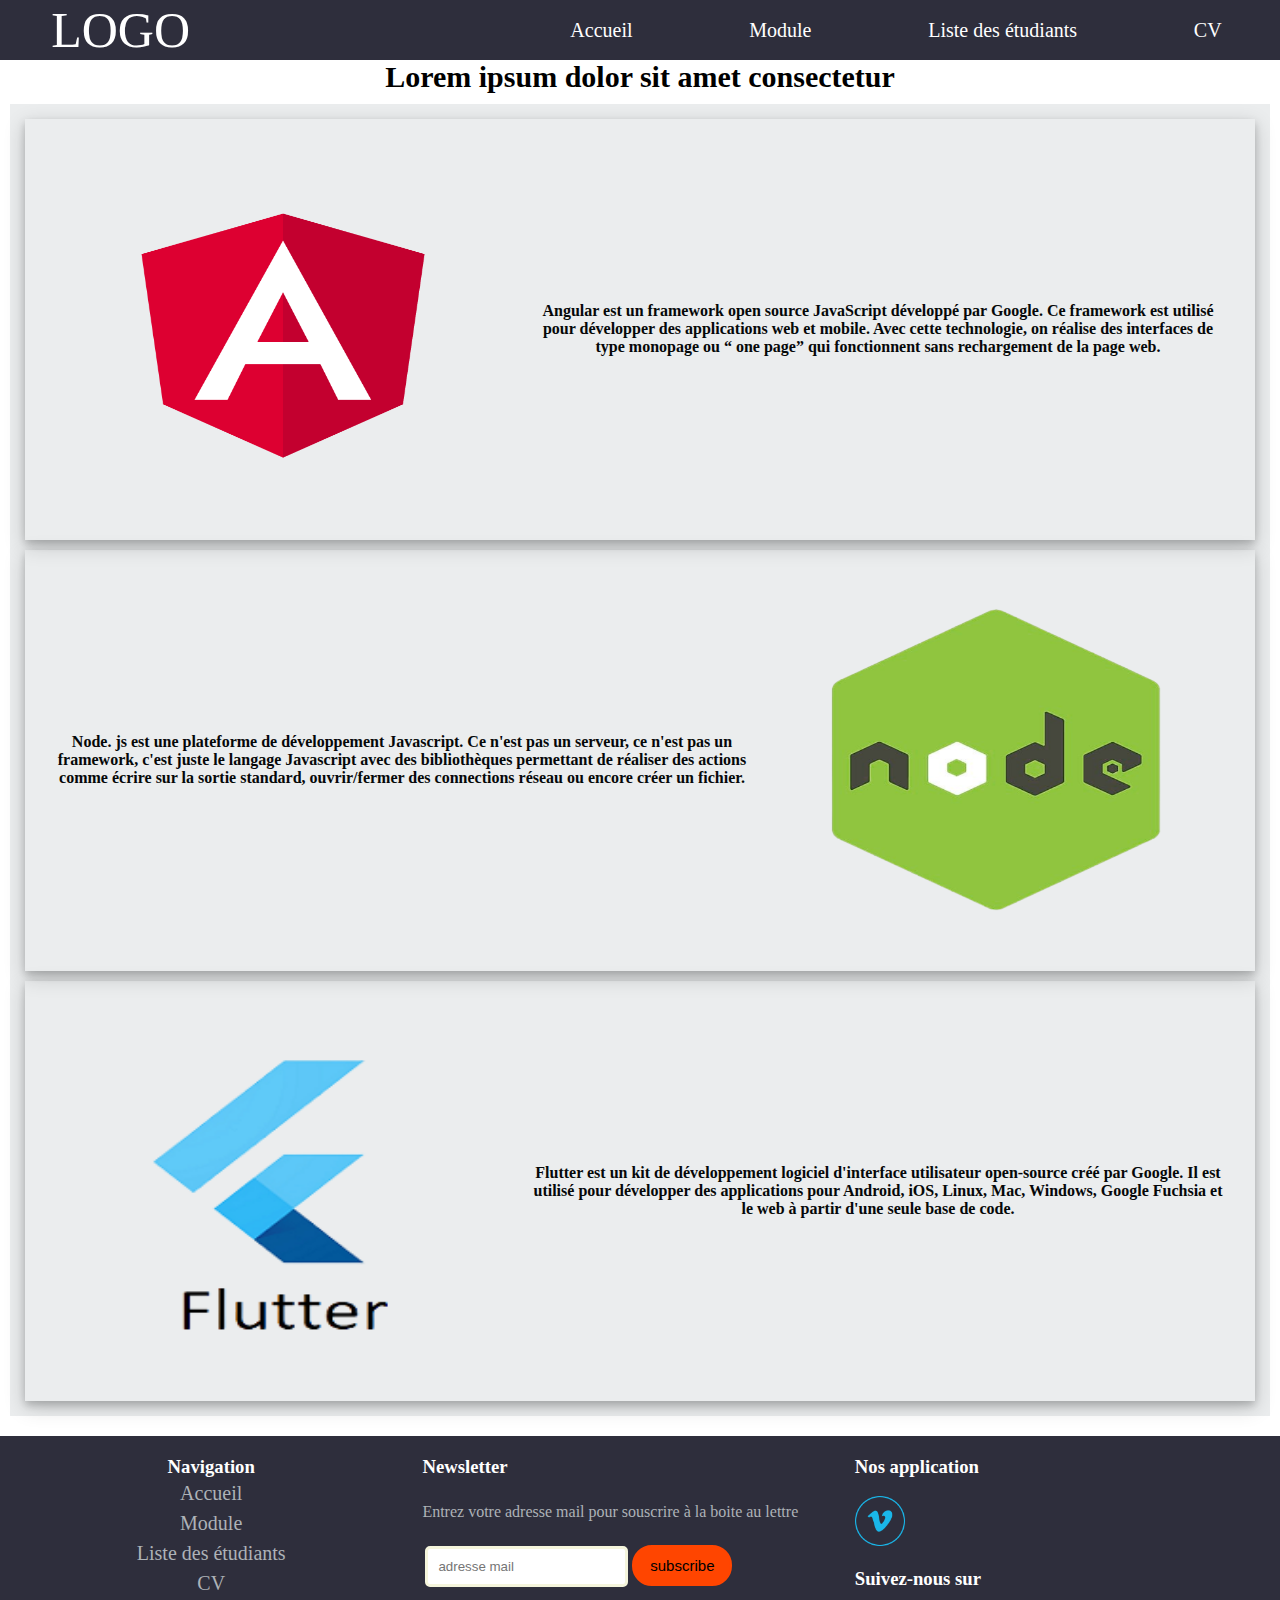
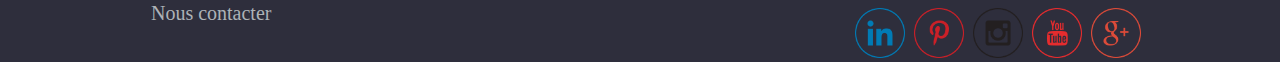
<file: index.html>
<!DOCTYPE html>
<html lang="en">
<head>
    <meta charset="UTF-8">
    <meta name="viewport" content="width=device-width, initial-scale=1.0">
    <meta http-equiv="X-UA-Compatible" content="ie=edge">
    <title>Document</title>
     <link rel="stylesheet" href="style.css">
</head>
<body>

    
    <header class="header">
        <nav class="topbar">
            <span id="logo"> LOGO</span>
            <ul>
                <li><a href="index.html">Accueil</a></li>
                <li><a href="module.html">Module</a></li>
                <li><a href="liste.html">Liste des étudiants</a></li>
                <li><a href="cv.html">CV</a></li>
               
            </ul>
        </nav>
    </header>

        <h1 class="title">Lorem ipsum dolor sit amet consectetur </h1>
      
       
  <div class="content">
        <div class="division" id="grid1">
            <div class="subdvision">
                <img src="content image/Angular_full_color_logo.svg.png" class="picture" id="sary" alt="">
            </div>

            <div class="subdvision">
                <p class="description"> 
                    Angular est un framework open source JavaScript développé par Google. 
                    Ce framework est utilisé pour développer des applications web et mobile.
                     Avec cette technologie, on réalise des interfaces de type monopage ou “
                     one page”  qui fonctionnent sans rechargement de la page web.
                </p>
            </div>

        </div>
           

        <div class="division" id="grid2">

            <div class="subdvision">
                <p class="description"> 
                    Node. js est une plateforme de développement Javascript. 
                    Ce n'est pas un serveur, ce n'est pas un framework, c'est juste le
                     langage Javascript avec des bibliothèques permettant de réaliser des 
                     actions comme écrire sur la sortie standard, 
                    ouvrir/fermer des connections réseau ou encore créer un fichier.
                   
                </p>
            </div>

            <div class="subdvision">
                <img src="content image/node-removebg-preview.png" class="picture" alt="">
            </div>

        </div>

        <div class="division" id="grid3">
            <div class="subdvision">
                <img src="content image/flutter-logo-removebg-preview.png" class="picture" alt="">
            </div>

            <div class="subdvision">
                <p class="description"> 
                    Flutter est un kit de développement logiciel d'interface utilisateur 
                    open-source créé par Google. Il est utilisé pour développer des 
                    applications pour Android, iOS, Linux, Mac, Windows, 
                    Google Fuchsia et le web à partir d'une seule base de code.
                   
                </p>
            </div>
        </div>

        

        
  </div>

    <footer>
        <div class="navigation">
            <h3>Navigation</h3>
            <ul>
                <li><a href="index.html">Accueil</a></li>
                <li><a href="module.html">Module</a></li>
                <li><a href="liste.html">Liste des étudiants</a></li>
                <li><a href="cv.html">CV</a></li>
                <li><a href="">Nous contacter</a></li>
            </ul>
        </div>
        <div class="news">
                <h3>Newsletter</h3>
                <p>Entrez votre adresse mail pour souscrire à la boite au lettre</p>
                <input type="text" name="mail" id="mail" placeholder="adresse mail"> 
                <button id="subscribe">subscribe</button>
        </div>
        <div class="app">
            <h3>Nos application</h3><br>
            <img src="images/vimeo.png" alt=""> <br> <br>
            <h3>Suivez-nous sur</h3><br>
            <a href="linkedin.com"><img src="images/linkedin.png" alt=""></a>
            <a href="pinterest.com"><img src="images/pinterest.png" alt=""></a>
            <a href="instagram.com"><img src="images/Instagram.png" alt=""></a>
            <a href="youtube.com"><img src="images/youtube.png" alt=""></a>
            <a href="google.com"><img src="images/g+.png" alt=""></a>

        </div>
    </footer>
    
</body>
</html>
</file>
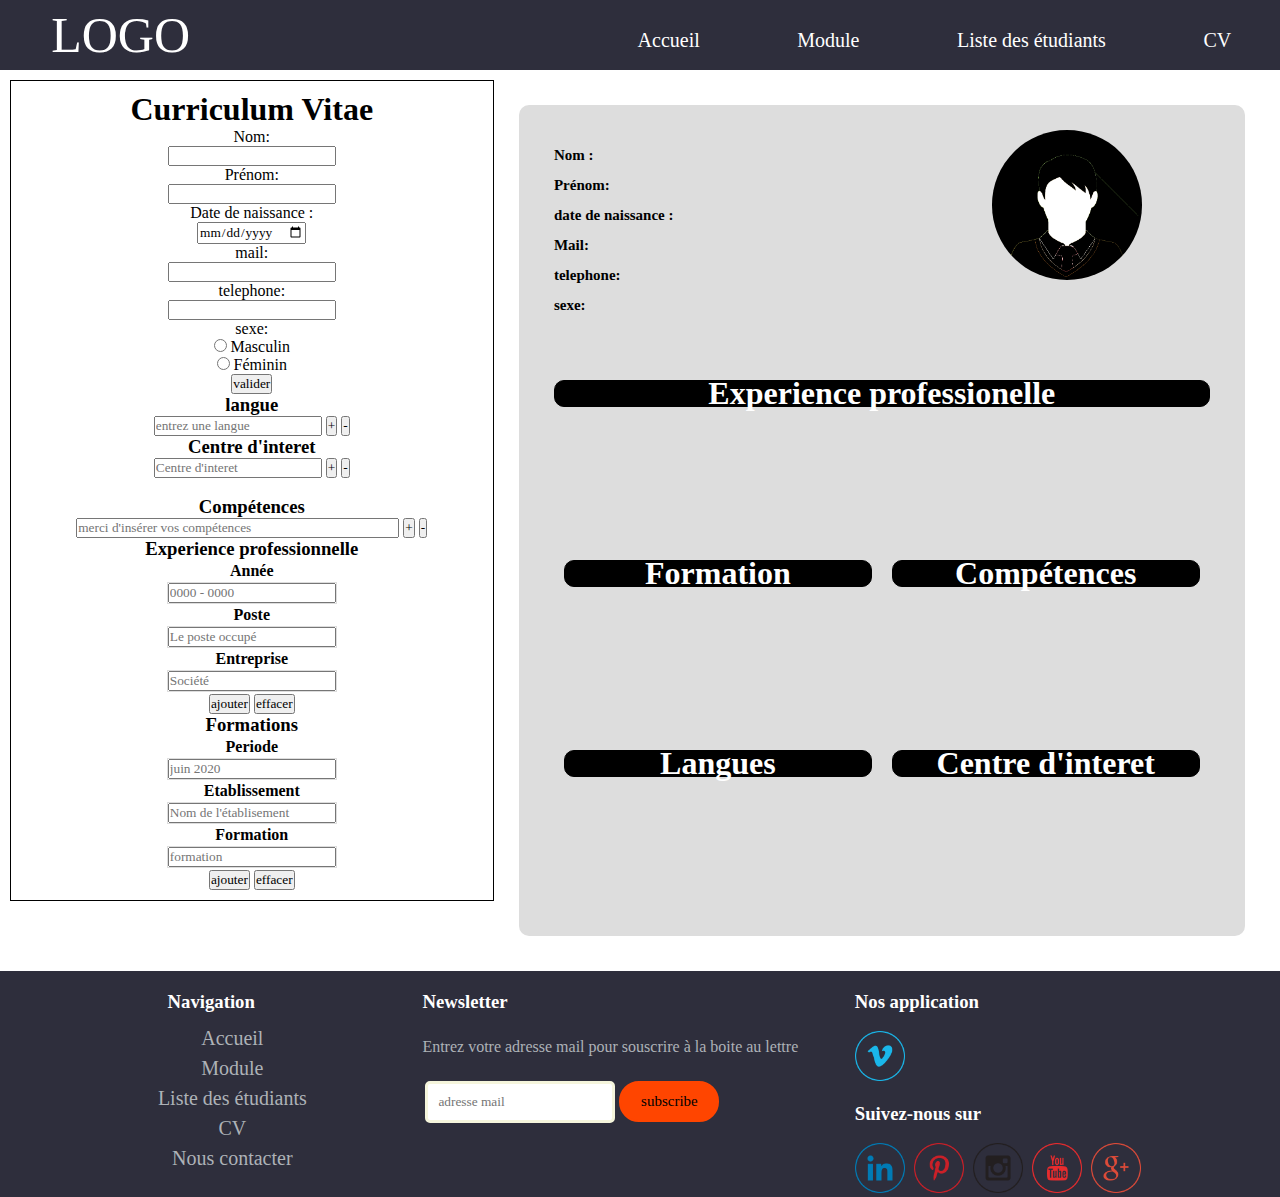
<file: cv.html>
<!DOCTYPE html>
<html lang="en">
<head>
    <meta charset="UTF-8">
    <meta http-equiv="X-UA-Compatible" content="IE=edge">
    <meta name="viewport" content="width=device-width, initial-scale=1.0">
    <title>Document</title>
    <link rel="stylesheet" href="cv.css">
    <link rel="stylesheet" href="style.css">
    <script src="CV.js"></script>
</head>
<body>

 <header class="header">
        <nav class="topbar">
            <span id="logo"> LOGO</span>
            <ul>
                <li><a href="index.html">Accueil</a></li>
                <li><a href="module.html">Module</a></li>
                <li><a href="liste.html">Liste des étudiants</a></li>
                <li><a href="cv.html">CV</a></li>
               
            </ul>
        </nav>
    </header>


    
  



  <!-- CONTENU DE LA PAGE -->
    <div class="main">

        <!------------------- FORMLAIRE 1 ------------------>

        <div class="formulaire" >
          <h1 class="titre">Curriculum Vitae</h1>
            Nom: <br>
            <input type="text" name="nom" value=""> <br>
            Prénom: <br>
            <input type="text" name="prenom"><br>
            Date de naissance : <br>
            <input type="date" name="date"> <br>
            mail: <br>
            <input type="email" name="mail"><br>
            telephone: <br>
            <input type="tel"  name="phone"> <br>
            sexe: <br>
            <input type="radio" name="gender" value="Masculin" id=""> Masculin <br>
            <input type="radio" name="gender" value="Féminin" id=""> Féminin <br>

            <!--         Boutons de validation                -->
            <button class="valider" onclick= "envoyer()">valider</button>
          

            
         <!--         LANGUE                -->
            <div class="langue">
                <h3>langue</h3>
                <input type="text" id="langu" placeholder="entrez une langue ">
                <button onclick="langue()">+</button>
                <button onclick="DelLangue()">-</button>
            </div>  


            <!--         CENTRE                -->
            <div class="Centre">
              <h3>Centre d'interet</h3>
              <input type="text" id="interet" placeholder="Centre d'interet ">
              <button onclick="interet()">+</button>
              <button onclick="Delcentre()">-</button>
            </div> <br>

             <!--         COMPETENCE                -->
                <div class="compétence">
                    <h3>Compétences</h3>
                      <input type="text" id="compétence" placeholder="merci d'insérer vos compétences">
                      <button onclick="competence()">+</button>
                      <button onclick="DelComp()">-</button>
                </div>

                        <!-------- Experience et Formations  ------------->
                <div class="bloc">
                          <!--         EXPERIENCE PROFESSIONNELLE                -->

            
                    <div class="experience"> 
                      <h3>Experience professionnelle</h3> 
                        <table class="exp">
                          
                          <tr><th>Année</th> </tr>
                          <tr><td><span><input type="text" placeholder="0000 - 0000" id="An"></span></td></tr>
                         
                          <tr><th>Poste</th> </tr>
                          <tr><td><span><input type="text" placeholder="Le poste occupé" id="poste"></span></td></tr>
                            
                          <tr><th>Entreprise</th></tr>
                          <tr> <td><span><input type="text" placeholder="Société" id="societe"></span></td></tr>
                          
                                                                                                                                                                                                                                                                                                                          
                        </table>
                        <span><button class="valider" onclick="pro()">ajouter</button></span>
                          <span> <button onclick="DelExp()">effacer</button></span>
                    </div>

            <!--         FORMATION                -->

          
                    <div class="formation"> 
                      <h3>Formations </h3>
                        <table class="exp">
                          
                          <tr><th>Periode</th></tr>
                          <tr><td><span><input type="text" placeholder="juin 2020" id="periode"></span></td></tr> 
                       
                          <tr><th>Etablissement</th></tr>
                          <tr> <td><span><input type="text" placeholder="Nom de l'établisement" id="etab"></span></td></tr>
                           
                          <tr><th>Formation</th></tr>
                          <tr><td><span><input type="text" placeholder="formation" id="formation"></span></td></tr>

                        </table>  
                         
                        <span> <button class="valider" onclick="formation()">ajouter</button></span>
                        <span><button onclick="DelForm()">effacer</button></span>
                
                                                                                                                                                                                                                                                                                                                              
                        
                       
                    </div>    
          
                </div>
            

   
              
            
           
            

        </div>
        
        
            
    
                <!--         formulaire 2               -->
        <div class="formulaire2">

          <div class="pers">
              <img src="content image/avatar.png" id="avatar" alt="">
              <p>Nom : <span id="name"></span></p>
              <p>Prénom: <span id="first"></span></p>
              <p>date de naissance : <span class="birthday"></span></p>
              <p>Mail: <span class="mail"></span></p>
              <p>telephone: <span class="number"></span></p>
              <p>sexe: <span class="gender"></span></p>
          </div>
            

             <!--         EXPERIENCE PROFESSIONNELLE                -->

             <div class="D" id="experience2">
                    <h1>Experience professionelle </h1>

                    
                    <ol class="exp2">
                      
                    </ol>
                   
             </div>
              

               
             <div class="disp">
                <!--      Formation              -->
                  <div class="D" id="formation2">
                    <h1>Formation </h1>

                    
                    <ol class="form2">
                      
                    </ol>
                    
                  </div>
      

                    <!--      Compétence              -->
                    <div class="D" id="competence2">
                          <h1>Compétences </h1>

                         
                          <ol class="comp">
                            
                          </ol>
                          
                    </div>
             </div>
                    

           
            <div class="disp">
                            <!--      Langues              -->

                  <div class="D" id="langue2">
                          <h1>Langues </h1>

                          
                          <ol class="lang">

                          
                        </ol>
                       
                    </div>
              

                <!--      Centre d'interet              -->

                    <div class="D" id="centre2">
                            <h1>Centre d'interet </h1>

                            
                            <ol class="centr">
                              
                            
                            </ol> 
                           
                    </div>
            </div>

             
               
              

        </div>

        </div>
    </div>

    <footer>
      <div class="navigation">
          <h3>Navigation</h3>
          <ul>
              <li><a href="index.html">Accueil</a></li>
              <li><a href="module.html">Module</a></li>
              <li><a href="liste.html">Liste des étudiants</a></li>
              <li><a href="cv.html">CV</a></li>
              <li><a href="">Nous contacter</a></li>
          </ul>
      </div>
      <div class="news">
              <h3>Newsletter</h3>
              <p>Entrez votre adresse mail pour souscrire à la boite au lettre</p>
              <input type="text" name="mail" id="mail" placeholder="adresse mail"> 
              <button id="subscribe">subscribe</button>
      </div>
      <div class="app">
          <h3>Nos application</h3><br>
          <img src="images/vimeo.png" alt=""> <br> <br>
          <h3>Suivez-nous sur</h3><br>
          <a href="linkedin.com"><img src="images/linkedin.png" alt=""></a>
          <a href="pinterest.com"><img src="images/pinterest.png" alt=""></a>
          <a href="instagram.com"><img src="images/Instagram.png" alt=""></a>
          <a href="youtube.com"><img src="images/youtube.png" alt=""></a>
          <a href="google.com"><img src="images/g+.png" alt=""></a>

      </div>
  </footer>
  
   
    
</body>
</html>
</file>
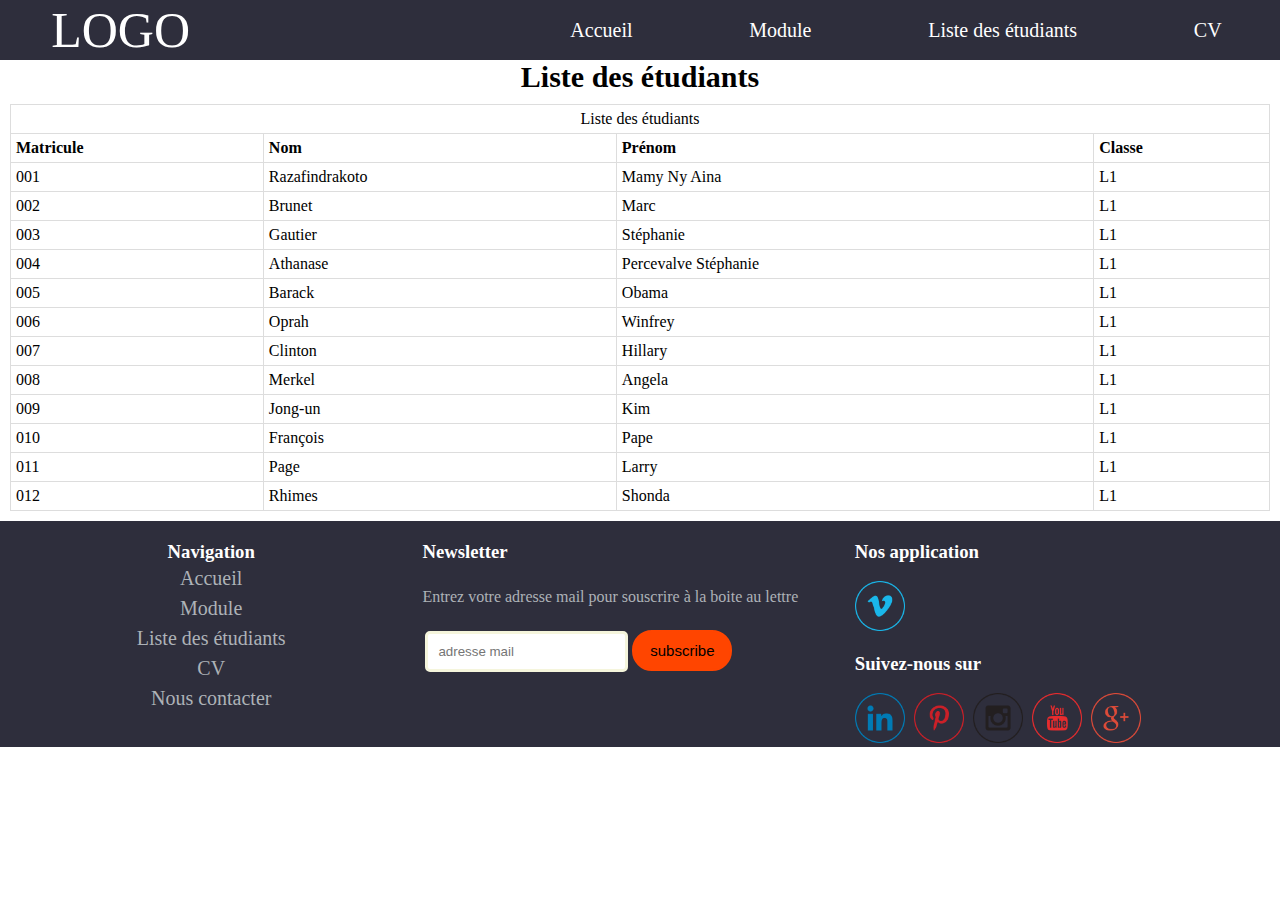
<file: liste.html>
<!DOCTYPE html>
<html lang="en">
<head>
    <meta charset="UTF-8">
    <meta http-equiv="X-UA-Compatible" content="IE=edge">
    <meta name="viewport" content="width=device-width, initial-scale=1.0">
    <title>liste des étudiants</title>
    <link rel="stylesheet" href="liste.css">
    <link rel="stylesheet" href="style.css">
</head>
<body>
    
    <header class="header">
        <nav class="topbar">
            <span id="logo"> LOGO</span>
            <ul>
                <li><a href="index.html">Accueil</a></li>
                <li><a href="module.html">Module</a></li>
                <li><a href="liste.html">Liste des étudiants</a></li>
                <li><a href="cv.html">CV</a></li>
               
            </ul>
        </nav>
    </header>

        <h1 class="title">Liste des étudiants </h1>


    <div class="main">
        <table>
            <tr>
                <td colspan=4 id="TabTitre">Liste des étudiants</td>
            </tr>
            <tr>
                
                <th>Matricule</th>           
                <th>Nom</th>           
                <th>Prénom</th>           
                <th>Classe</th>           
            </tr>
    
            <tr>
                <td>001</td>           
                <td>Razafindrakoto</td>           
                <td>Mamy Ny Aina</td>           
                <td>L1</td>           
            </tr>
    
            <tr>
                <td>002</td>           
                <td>Brunet</td>           
                <td>Marc</td>           
                <td>L1</td>           
            </tr>
    
            <tr>
                <td>003</td>           
                <td>Gautier</td>           
                <td>Stéphanie</td>           
                <td>L1</td>           
            </tr>

            
            <tr>
                <td>004</td>           
                <td>Athanase </td>           
                <td>Percevalve Stéphanie</td>           
                <td>L1</td>           
            </tr>

            
            <tr>
                <td>005</td>           
                <td>Barack  </td>           
                <td>Obama</td>           
                <td>L1</td>           
            </tr>


            <tr>
                <td>006</td>           
                <td>Oprah </td>           
                <td>Winfrey</td>           
                <td>L1</td>           
            </tr>

            
            <tr>
                <td>007</td>           
                <td> Clinton </td>           
                <td>Hillary</td>           
                <td>L1</td>           
            </tr>


            
            <tr>
                <td>008</td>           
                <td> Merkel</td>           
                <td>Angela</td>           
                <td>L1</td>           
            </tr>


            
            <tr>
                <td>009</td>           
                <td> Jong-un</td>           
                <td>Kim</td>           
                <td>L1</td>           
            </tr>


            
            <tr>
                <td>010</td>           
                <td> François</td>           
                <td>Pape</td>           
                <td>L1</td>           
            </tr>

            
            <tr>
                <td>011</td>           
                <td> Page</td>           
                <td>Larry</td>           
                <td>L1</td>           
            </tr>

            
            <tr>
                <td>012</td>           
                <td> Rhimes</td>           
                <td>Shonda</td>           
                <td>L1</td>           
            </tr>

        </table>    
    </div>
    

    <footer>
        <div class="navigation">
            <h3>Navigation</h3>
            <ul>
                <li><a href="index.html">Accueil</a></li>
                <li><a href="module.html">Module</a></li>
                <li><a href="liste.html">Liste des étudiants</a></li>
                <li><a href="cv.html">CV</a></li>
                <li><a href="">Nous contacter</a></li>
            </ul>
        </div>
        <div class="news">
                <h3>Newsletter</h3>
                <p>Entrez votre adresse mail pour souscrire à la boite au lettre</p>
                <input type="text" name="mail" id="mail" placeholder="adresse mail"> 
                <button id="subscribe">subscribe</button>
        </div>
        <div class="app">
            <h3>Nos application</h3><br>
            <img src="images/vimeo.png" alt=""> <br> <br>
            <h3>Suivez-nous sur</h3><br>
            <a href="linkedin.com"><img src="images/linkedin.png" alt=""></a>
            <a href="pinterest.com"><img src="images/pinterest.png" alt=""></a>
            <a href="instagram.com"><img src="images/Instagram.png" alt=""></a>
            <a href="youtube.com"><img src="images/youtube.png" alt=""></a>
            <a href="google.com"><img src="images/g+.png" alt=""></a>

        </div>
    </footer>
    
</body>
</html>
</file>
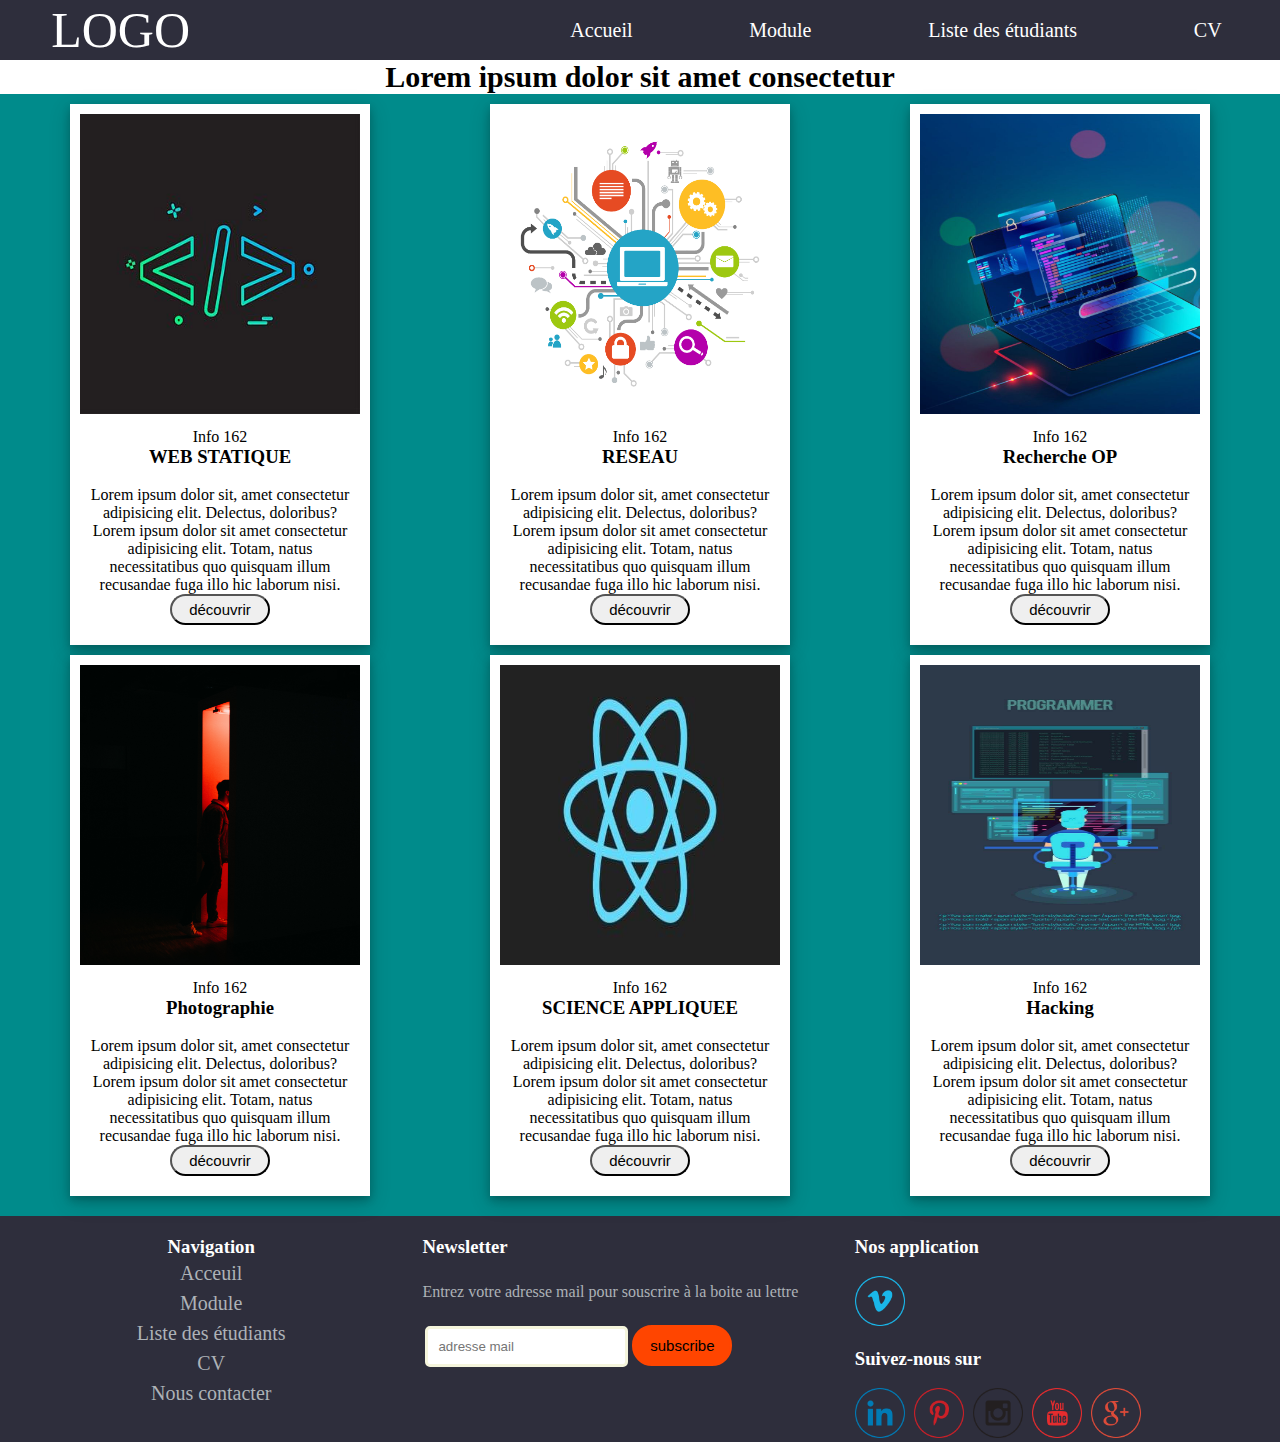
<file: module.html>
<!DOCTYPE html>
<html lang="en">
<head>
    <meta charset="UTF-8">
    <meta http-equiv="X-UA-Compatible" content="IE=edge">
    <meta name="viewport" content="width=device-width, initial-scale=1.0">
    <title>Module</title>
    <link rel="stylesheet" href="module.css">
    <link rel="stylesheet" href="style.css">
</head>
<body>

  <header class="header">
    <nav class="topbar">
        <span id="logo"> LOGO</span>
        <ul>
            <li><a href="index.html">Accueil</a></li>
            <li><a href="module.html">Module</a></li>
            <li><a href="liste.html">Liste des étudiants</a></li>
            <li><a href="cv.html">CV</a></li>
           
        </ul>
    </nav>
</header>

    <h1 class="title">Lorem ipsum dolor sit amet consectetur </h1>

<!-- --------------contenu de la page ------------------ -->

<div class="contenu">

  <div class="polaroid">
    <img src="content image/HTML.jpg" alt="Norway" class="image" >
    <div class="container">
      <p>
        Info 162 <br> <h3>WEB STATIQUE</h3>  <br>
        Lorem ipsum dolor sit, amet consectetur adipisicing elit.
         Delectus, doloribus?
         Lorem ipsum dolor sit amet consectetur adipisicing elit. Totam, 
         natus necessitatibus quo quisquam illum recusandae fuga illo hic
          laborum nisi.
      </p>
      <button class="bouton" > découvrir </button>
    </div>
  </div>

  <div class="polaroid">
    <img src="content image/18383.jpg" alt="Norway" class="image" >
    <div class="container">
      <p>
        Info 162 <br><h3> RESEAU</h3>  <br>
        Lorem ipsum dolor sit, amet consectetur adipisicing elit.
         Delectus, doloribus?
         Lorem ipsum dolor sit amet consectetur adipisicing elit. Totam, 
         natus necessitatibus quo quisquam illum recusandae fuga illo hic
          laborum nisi.
        
      </p>
      <button class="bouton" > découvrir </button>
    </div>
  </div>

  <div class="polaroid">
    <img src="content image/Thought .jpg" alt="Norway" class="image" >
    <div class="container">
      <p>
        Info 162 <br> <h3>Recherche OP</h3> <br>
        Lorem ipsum dolor sit, amet consectetur adipisicing elit.
         Delectus, doloribus?
         Lorem ipsum dolor sit amet consectetur adipisicing elit. Totam, 
         natus necessitatibus quo quisquam illum recusandae fuga illo hic
          laborum nisi.
      </p>
      <button class="bouton" > découvrir </button>
    </div>
  </div>

  <div class="polaroid">
    <img src="content image/door.jpg" alt="Norway" class="image" >
    <div class="container">
      <p>
        Info 162 <br><H3>Photographie</H3>  <br>
        Lorem ipsum dolor sit, amet consectetur adipisicing elit.
         Delectus, doloribus?
         Lorem ipsum dolor sit amet consectetur adipisicing elit. Totam, 
         natus necessitatibus quo quisquam illum recusandae fuga illo hic
          laborum nisi.
      </p>
      <button class="bouton" > découvrir </button>
    </div>
  </div>

  <div class="polaroid">
    <img src="content image/door5.jpg" alt="Norway" class="image" >
    <div class="container">
      <p>
        Info 162 <br> <h3>SCIENCE APPLIQUEE </h3> <br>
        Lorem ipsum dolor sit, amet consectetur adipisicing elit.
         Delectus, doloribus?
         Lorem ipsum dolor sit amet consectetur adipisicing elit. Totam, 
         natus necessitatibus quo quisquam illum recusandae fuga illo hic
          laborum nisi.
      </p>
      <button class="bouton" > découvrir </button>
    </div>
  </div>

  <div class="polaroid">
    <img src="content image/Red Hacker Wallpaper.jpg" alt="Norway" class="image" >
    <div class="container">
      <p>
        Info 162 <br><h3>Hacking</h3>  <br>
        Lorem ipsum dolor sit, amet consectetur adipisicing elit.
         Delectus, doloribus?
         Lorem ipsum dolor sit amet consectetur adipisicing elit. Totam, 
         natus necessitatibus quo quisquam illum recusandae fuga illo hic
          laborum nisi.
      </p>
      <button class="bouton" > découvrir </button>
    </div>
  </div>
  
</div>

<!-- -------------- FOOTER---------------- -->
<footer>
  <div class="navigation">
      <h3>Navigation</h3>
      <ul>
          <li><a href="index.html">Acceuil</a></li>
          <li><a href="module.html">Module</a></li>
          <li><a href="liste.html">Liste des étudiants</a></li>
          <li><a href="cv.html">CV</a></li>
          <li><a href="">Nous contacter</a></li>
      </ul>
  </div>
  <div class="news">
          <h3>Newsletter</h3>
          <p>Entrez votre adresse mail pour souscrire à la boite au lettre</p>
          <input type="text" name="mail" id="mail" placeholder="adresse mail"> 
          <button id="subscribe">subscribe</button>
  </div>
  <div class="app">
      <h3>Nos application</h3><br>
      <img src="images/vimeo.png" alt=""> <br> <br>
      <h3>Suivez-nous sur</h3><br>
      <a href=""><img src="images/linkedin.png" alt=""></a>
      <a href=""><img src="images/pinterest.png" alt=""></a>
      <a href=""><img src="images/Instagram.png" alt=""></a>
      <a href=""><img src="images/youtube.png" alt=""></a>
      <a href=""><img src="images/g+.png" alt=""></a>

  </div>
</footer>

</body>
</html>
</file>
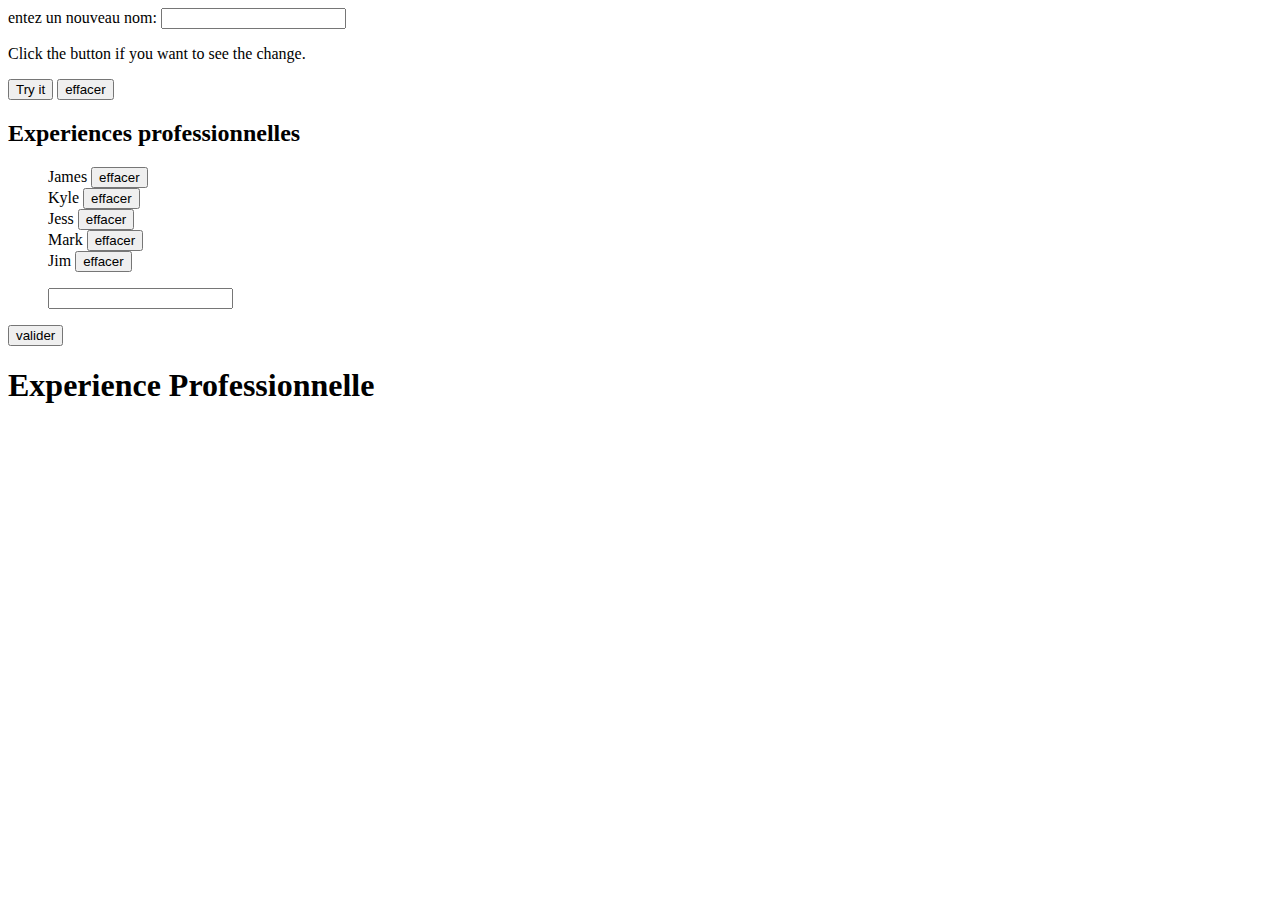
<file: test/test.html>
<!DOCTYPE html>
<html lang="en">
<head>
    <meta charset="UTF-8">
    <meta http-equiv="X-UA-Compatible" content="IE=edge">
    <meta name="viewport" content="width=, initial-scale=1.0">
    <title>Document</title>
    <script src="test.js"></script>
    <link rel="stylesheet" href="test.css">
  
</head>
<body>

        <!-- <div class="division">
            Nom: 
            <input type="text" name = "nom1" class="nom">
            <button onclick="valider()">valider</button>
        
        </div>

        <div class="division">
            <p> Nom : <span class="rendu"></span></p> 
        </div> -->
        <span>entez un nouveau nom: </span><input type="text" name="" id="nom">
        <p>Click the button if you want to see the change.</p>

        <button onclick="addListButton()">Try it</button>
        <button onclick="effacer()">effacer</button>
       
            <h2>Experiences professionnelles</h2>
            <ul class="liste">
                <li>    
                    <span>James</span> 
                    <button onclick="remove(this)">effacer</button>
                </li>
                <li>
                    <span>Kyle</span> 
                    <button onclick="remove(this)">effacer</button>
                </li>
                <li>
                    <span>Jess</span> 
                    <button onclick="remove(this)">effacer</button>
                </li>
                <li>
                    <span>Mark</span> 
                    <button onclick="remove(this)">effacer</button></li>
                <li>
                    <span>Jim</span> 
                    <button onclick="remove(this)">effacer</button>
                </li>
            </ul>

          
           
           <div class="form2 ">
                <ul>
                    <li><input type="text" name="1" id="">
                        <!-- <button class="ajouter" onclick="ajouter()">+</button> -->
                        <!-- <button onclick="remove(this)">-</button> -->
                    </li>
                </ul>
                  
           </div>
           <button onclick="valide()">valider</button>
           
           <div>
            <h1>Experience Professionnelle </h1>
            <ol id="num-list">
                
            </ol>
           </div>

        

        
           
        
        
   
</body>
</html>
</file>
<file: style.css>
*{
    margin: 0;
    padding: 0;
    box-sizing: border-box;
    text-decoration: none;
}

ul{
    list-style: none;
}

.topbar{    
    width: 100%;
    display: grid;
    grid-template-columns: 40% 60%;
    align-items: center;
    background: #2e2e3c;
}

#logo{
  font-size: 50px;
  color: white;
  margin-left: 10%;
  font-family: Symbol;
    
}
.topbar ul{
    display: flex;
    justify-content: space-around;    
   
    font-size: 20px;
    height: 60px;
    align-items: center;
    
}

.topbar a{
    color: white;
    transition: color .4s;
}

.topbar a:hover{
    color: orangered;
}


.title{
    text-align: center;
    font-size: 30px;
    font-family: Frank Ruhl Hofshi;
    background:white;
    animation: animate 5s;
    transition: all 5s;
    font-family: Symbol;
}


/* ********************CONTENT *************************/

@keyframes animate{
    from {
        transform: translateX(-100%);
        opacity: 0;
    }

    to{
        transform: translateX(0);
        opacity: 1;
    }
}



.content{
   /* background:cadetblue; */
   /* background-image: url('content image/web-development-ge8bb16c28_1280.png'); */
   background-size: cover; 
    position: relative;
   background: white;
   margin: 10px;
   margin-bottom: 20px;
   padding: 5px;
   
}



.content:after {
    content: "";
    background: #3a4e58;
    width: 100%;
    height: 100%;
    position: absolute;
    left: 0;
    top: 0;
    opacity: 0.1;

}

@keyframes rotation{
    from{
        transform: rotateY(0deg);
    }
    to{
        transform: rotateY(360deg);
    }
}

.picture{
    width: 80%;
    height: 80%;
    margin: auto;
    /* box-shadow: 0 4px 8px 0 rgba(0, 0, 0, 0.2), 0 6px 20px 0 rgba(0, 0, 0, 0.19); */
    border-radius:50px;
   transition: all 5s;
   z-index: 1;
   
}

.picture:hover{
    animation: rotation 5s;
    animation-iteration-count: infinite;
}

.division{
    display: grid;
    grid-template-columns: 40% 60%;
    min-height: 400px;
    box-shadow: 0 4px 8px 0 rgba(0, 0, 0, 0.2), 0 6px 20px 0 rgba(0, 0, 0, 0.19);
    margin: 10px 10px ;
    padding: 20px;
    position: relative;

    
}

#grid2{
    grid-template-columns: 60% 40%;


}
.subdvision{
    align-items: center;
    display: flex;
    /* background: #373844; */
    
}

.description{
   text-align: center;
   font-weight: bold;
   border-radius: 10px;
   border: solid white 1px;
   padding: 10px;
   transition: 1s;
 animation: affichage 6s;
 
    
}

/* .description:hover{
    border: orangered 1px solid;
    cursor: pointer;
    background: white;

} */

@keyframes affichage{
    from {opacity: 0;}
    to{opacity: 1;}
}


/************************** FOOTER *****************************/
footer{
    display: flex;
    width: 100%;
    /* background: #373844; */
    background: #2e2e3c;
    padding-top: 20px;
}

.navigation{
    width: 33%;
    text-align: center;
}

.navigation h3{
    color: #ffffff;
}
.navigation ul{
    padding: 0;
    line-height: 30px;
    
}
.navigation li{
    font-size:  20px;
    
    }

.navigation a{
    color: #adb2b7;
    transition:  color .4s; 
}

.navigation a:hover{
    color: orangered; 
}
.news{
    width: 33%;
}

.news h3{
    
  color: #ffff;
}

.news p{
    color: #adb2b7;
    margin-top: 25px;
}

#mail{
    margin: 25px 0;
    margin-left: 3px;
    padding: 10px;
    border-radius: 5px;
    border: beige solid 3px;
}

#subscribe{
    padding: 10px;
    border-radius: 20px;
    border: orangered solid 2px;
    background: orangered;
    font-size: 15px;
    width: 100px;
    transition: .4s;
}

#subscribe:hover{
    font-weight: bold;
    cursor: pointer ;    
 
}


.app{
    padding-left: 10px;
    /* background: #373844; */
    background: #2e2e3c;
    width: 34%;
    justify-content: space-around;
}

.app h3{
    color: #ffff;
}

.app img{
    width: 50px;
    margin-right: 5px;
}
</file>
<file: cv.css>
*{
    margin: 0;
    box-sizing: border-box;
    font-family: 'Times New Roman', Times, serif;
    padding: 0;
}

ul, ol {list-style-type: square;}

.main{
    display: flex;
    /* flex-direction: column; */
    justify-content: space-around;
    margin: 10px;
    
    
}
.formulaire{
    text-align: center;
    border: 1px solid black; 
    padding: 10px;
    width: 40%;
    height: 100%;
    display: block;

    animation: sliderY 4s;
    transition: all 2s;
    
}



 @keyframes sliderY{
    from{
        transform: translateY(-100%);
        opacity: 0;
    }
    to{
        transform: translateY(0%);
        opacity: 1;
    }
}

@keyframes sliderX{
    from{
        transform: translateX(100%);
        opacity: 0;
    }
    to{
        transform: translateX(0);
        opacity: 1;
    }
} 

.exp{
    display: flex;
    justify-content: center;
    position: relative;
    text-align: center;
   
  
}

.afficheExp{
    display: block;
}
#compétence{
   width: 70%;
   
}

/* FORMULAIRE 2 */


#avatar{
    border-radius: 50%;
    width: 150px;
    float: right;
    position: relative; 
    bottom: 10px;
}


.formulaire2{
    /* border: 1px solid black; */
    margin: 2%;
    position: relative;
    padding: 2%;
    background: #dddddd;
    border-radius: 10px;
    width: 60%;
    animation: sliderX 4s;
}

.pers{
    width: 90%;
    margin-bottom: 40px;
}


.pers p{
    font-weight: bold;
    font-size: 15px;
    width: 50%;
    line-height: 30px;
}

.pers span{
    font-weight: normal;

    
}
.formulaire2 div{
   padding: 10px;
   line-height: 25px;
}





.exp2 th ,tr,td{
    border: solid 1px #dddddd;
    border-collapse: collapse;
}

.D{
    /* border: solid 1px black;  */
    min-height: 150px;
    margin: 10px 0;

    
}

.formulaire2 h1{
    text-align: center;
    border: 1px solid black;
    border-radius: 10px;
    background:  black;
    color: white;
    position: relative;
    
    
    }

.D ol, ul{
    margin-top: 10px;
    margin-left: 10%;
}


#formation2{
        width: 50%;
        
    }

#competence2{
    width: 50%;
    }

#langue2{
    width: 50%;
}

#centre2{
    width: 50%;
}

.disp{
    display: flex;
    justify-content: space-around;
    
}
</file>
<file: liste.css>
*{
    margin: 0;
    padding: 0;
    box-sizing: border-box;
}
.main{
    
    padding: 10px;
   

}
table{
    width: 100%;
    min-height: 300px;

}
table,th, td{
    border: solid 1px #dddddd;
    /* border: 1px solid black; */
    border-collapse: collapse;
    padding: 5px;
    text-align: left;
    font-family: Calibri Light;
    
} 

#TabTitre{
    text-align: center;
}
</file>
<file: module.css>
*{
    box-sizing: border-box;
    margin: 0;
}

body{
    background: darkcyan;
    
}
.polaroid{
    background: white;
    width: 300px;
    padding: 10px;
    box-shadow: 0 4px 8px 0 rgba(0, 0, 0, 0.2), 0 6px 20px 0 rgba(0, 0, 0, 0.19);
    margin: auto;
    margin-bottom: 10px;
    transition: 2s;
    
    
}



.image{
    width: 100%;
    height: 300px;
}

.container{
    
    text-align: center;
    padding: 10px;
}

.contenu{
    padding: 10px;
    display: grid;
    grid-template-columns: 1fr 1fr 1fr;
    position: relative;
    
    
}



.bouton{
    padding: 5px;
    border-radius: 20px;
    
    font-size: 15px;
    width: 100px;
    transition: .4s;
}

.bouton:hover{
    border: orangered solid 1px;
    background: orangered;
    cursor: pointer ;
}
</file>
<file: test/test.css>
body{
          
    justify-content: space-between;
}

.division{
    width: 50%;
}

ul{
    list-style: none;

}
</file>
